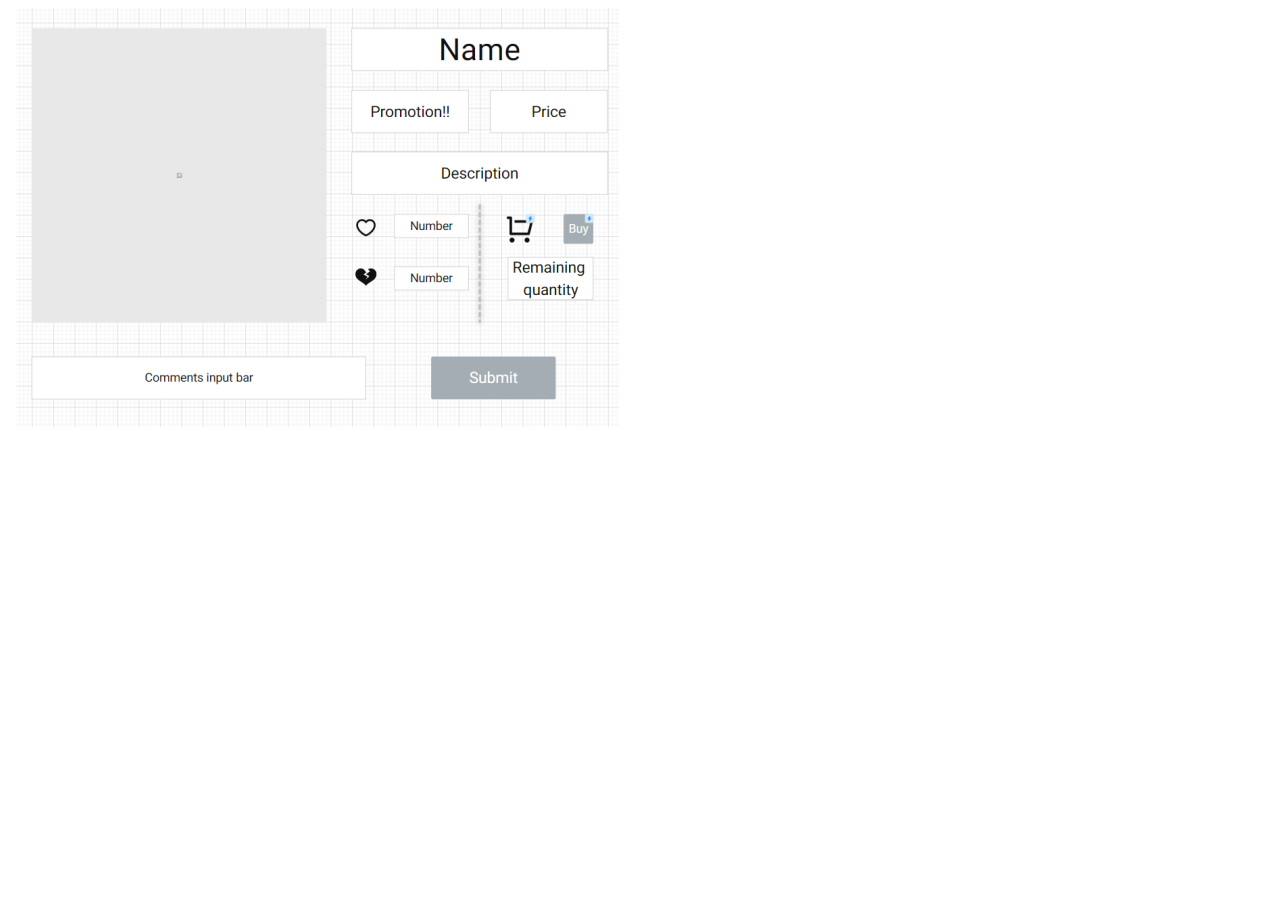
<file: Product page.html>
<!DOCTYPE html>
<html lang="en">

<head>
    <meta charset="UTF-8">
    <meta http-equiv="X-UA-Compatible" content="IE=edge">
    <meta name="viewport" content="width=device-width, initial-scale=1.0">
    <title>Document</title>
</head>

<body>
    <img src="1683042414432.jpg" alt="图片">
</body>

</html>
</file>
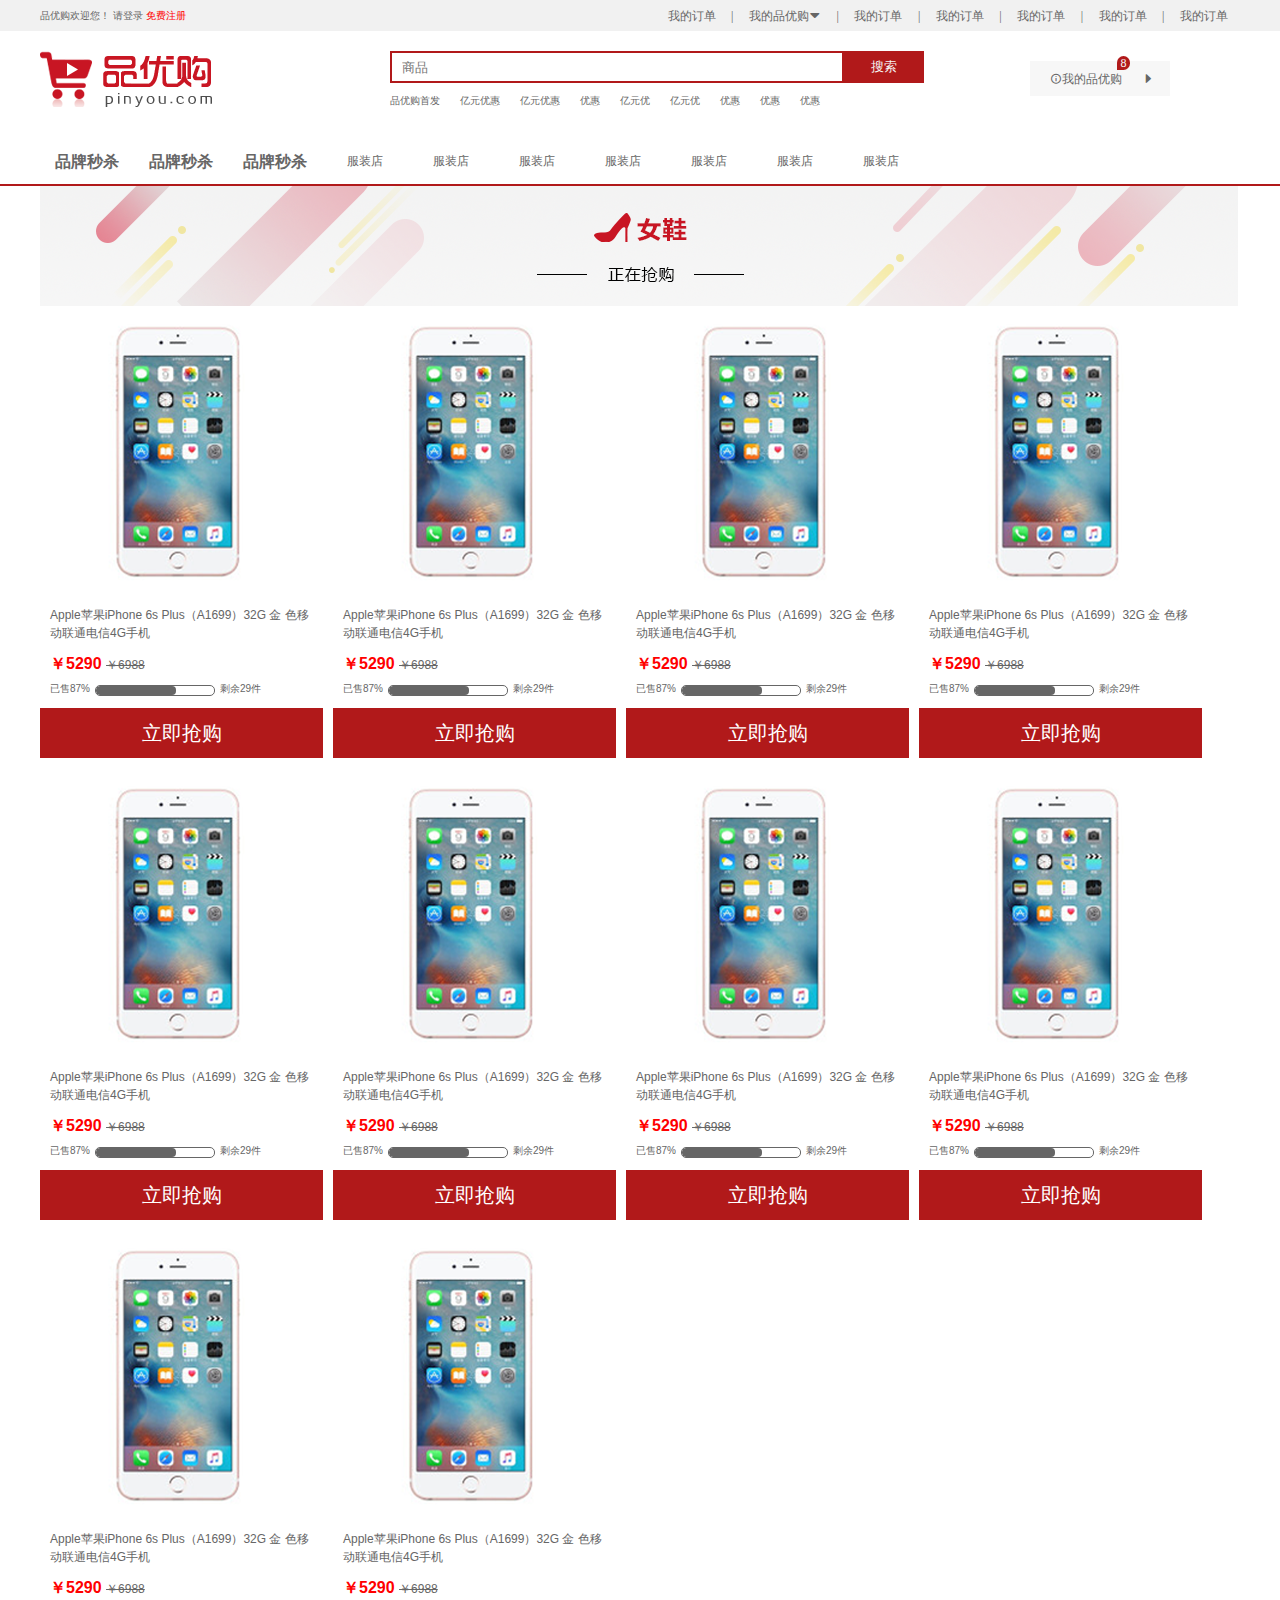
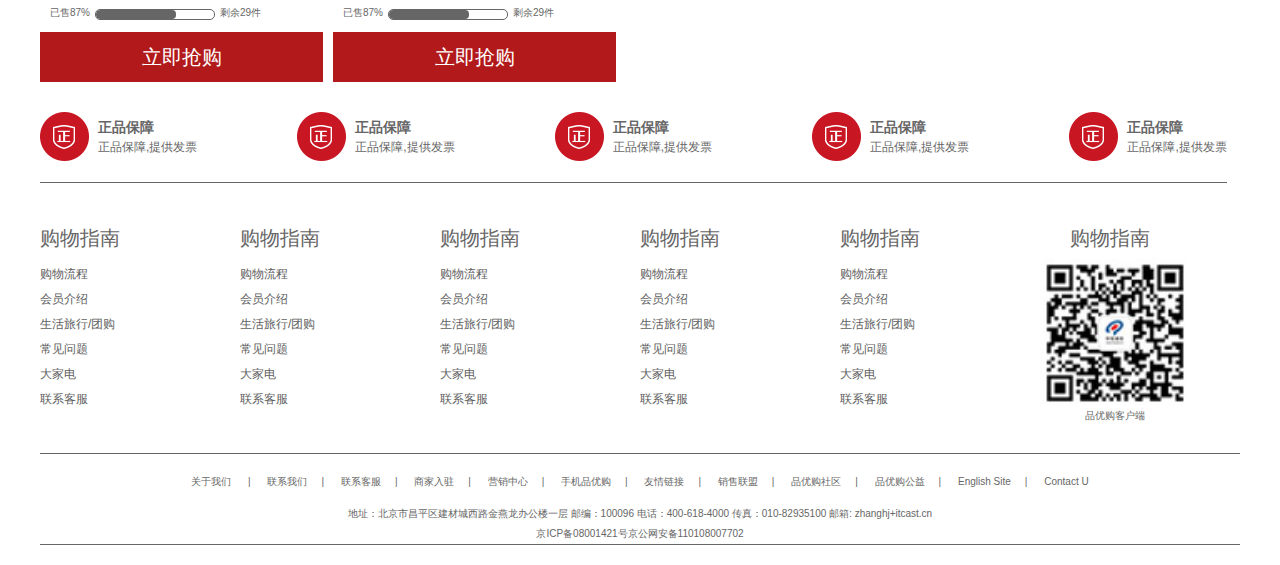
<file: Html/food.html>
<!DOCTYPE html>
<html lang="en">

<head>
    <meta charset="UTF-8">
    <meta http-equiv="X-UA-Compatible" content="IE=edge">
    <meta name="viewport" content="width=device-width, initial-scale=1.0">
    <title>Document</title>
    <link rel="stylesheet" href="../icon/font/iconfont.css">

    <!-- 引入基本样式 -->
    <link rel="stylesheet" href="../css/base.css">
    <!-- <link rel="stylesheet" href="css/normalize.css"> -->

    <!-- 引入普通样式 -->
    <link rel="stylesheet" href="../css/common.css">
    <link rel="stylesheet" href="../css/food.css">
</head>

<body>
    <section class="shortcut ">
        <div class="w">
            <div class="left_shortcut">
                <span>品优购欢迎您！</span>
                <a href="Login.html" target="_blank">请登录</a>
                <a href="Regest.html" target="_blank" style="color: red;">免费注册</a>
            </div>
            <div class="right_shortcut iconfont">
                <ul>
                    <li>
                        <a href="#">我的订单</a>
                    </li>
                    <i class="line">|</i>
                    <li>
                        <a href="#">我的品优购</a>
                        <ul class="two_title">
                            <li><a href="#">我是二级标题</a></li>
                            <li><a href="#">我是二级标题</a></li>
                            <li><a href="#">我是二级标题</a></li>
                        </ul>
                    </li>
                    <i class="line">|</i>
                    <li>
                        <a href="#">我的订单</a>
                    </li>

                    <i class="line">|
                    </i>

                    <li>
                        <a href="#">我的订单</a>

                    </li>

                    <i class="line">|
                    </i>

                    <li>
                        <a href="#">我的订单</a>
                    </li>

                    <i class="line">|
                    </i>

                    <li>
                        <a href="#">我的订单</a>
                    </li>

                    <i class="line">|
                    </i>

                    <li>
                        <a href="#">我的订单</a>
                    </li>


                </ul>
            </div>
        </div>
    </section>

    <!-- header头部模块 -->
    <header class="header w">
        <figure class="header_logo">
            <a href="#" target="_blank"><img src="../Image/logo.png" alt="评优狗商城" title="评优狗商城"></a>
        </figure>
        <div class="search">
            <input type="text" name="search" id="search" placeholder="商品">
            <button type="submit">搜索</button>
            <div class="user_collect">
                <ul>
                    <li><a href="#" style="font-size: 10px;">品优购首发</a></li>
                    <li><a href="#">亿元优惠</a></li>
                    <li><a href="#">亿元优惠</a></li>
                    <li><a href="#">优惠</a></li>
                    <li><a href="#">亿元优</a></li>
                    <li><a href="#">亿元优</a></li>
                    <li><a href="#">优惠</a></li>
                    <li><a href="#">优惠</a></li>
                    <li><a href="#">优惠</a></li>
                </ul>
            </div>
        </div>
        <div class="myCar iconfont">
            <span>我的品优购</span>
            <i>8</i>
        </div>
        </div>

    </header>

    <!-- Nav部分 -->
    <nav>
        <div class="w">
            <div class="all_count iconfont">
                <ul>
                    <li><a href="#">品牌秒杀</a></li>
                    <li><a href="#">品牌秒杀</a></li>
                    <li><a href="#">品牌秒杀</a></li>
                </ul>

            </div>
            <div class="navitems">
                <ul>
                    <li><a href="#">服装店</a></li>
                    <li><a href="#">服装店</a></li>
                    <li><a href="#">服装店</a></li>
                    <li><a href="#">服装店</a></li>
                    <li><a href="#">服装店</a></li>
                    <li><a href="#">服装店</a></li>
                    <li><a href="#">服装店</a></li>
                </ul>
            </div>
        </div>
    </nav>

    <!-- 正文部分 -->
    <div class="w mrs_shoe">
        <figure class="mrs_img">
            <img src="../Image/132_03.png" alt="鞋子">
        </figure>
        <div class="food_bg">
            <ul class="food_1 clearfix">
                <li>
                    <img src="../Image/图层7.png" alt="">
                    <h3>Apple苹果iPhone 6s Plus（A1699）32G 金 色移动联通电信4G手机</h3>
                    <h4>￥5290 <span>￥6988</span></h4>
                    <div class="text_trform">
                        <span>已售87%</span>
                        <!-- 过渡动画 -->
                        <div class="tranform_box">
                            <div class="line-throu"></div>
                        </div>
                        <span>剩余29件</span>
                    </div>
                    <button>立即抢购</button>

                </li>
                <li>
                    <img src="../Image/图层7.png" alt="">
                    <h3>Apple苹果iPhone 6s Plus（A1699）32G 金 色移动联通电信4G手机</h3>
                    <h4>￥5290 <span>￥6988</span></h4>
                    <div class="text_trform">
                        <span>已售87%</span>
                        <!-- 过渡动画 -->
                        <div class="tranform_box">
                            <div class="line-throu"></div>
                        </div>
                        <span>剩余29件</span>
                    </div>
                    <button>立即抢购</button>

                </li>
                <li>
                    <img src="../Image/图层7.png" alt="">
                    <h3>Apple苹果iPhone 6s Plus（A1699）32G 金 色移动联通电信4G手机</h3>
                    <h4>￥5290 <span>￥6988</span></h4>
                    <div class="text_trform">
                        <span>已售87%</span>
                        <!-- 过渡动画 -->
                        <div class="tranform_box">
                            <div class="line-throu"></div>
                        </div>
                        <span>剩余29件</span>
                    </div>
                    <button>立即抢购</button>

                </li>
                <li>
                    <img src="../Image/图层7.png" alt="">
                    <h3>Apple苹果iPhone 6s Plus（A1699）32G 金 色移动联通电信4G手机</h3>
                    <h4>￥5290 <span>￥6988</span></h4>
                    <div class="text_trform">
                        <span>已售87%</span>
                        <!-- 过渡动画 -->
                        <div class="tranform_box">
                            <div class="line-throu"></div>
                        </div>
                        <span>剩余29件</span>
                    </div>
                    <button>立即抢购</button>

                </li>
                <li>
                    <img src="../Image/图层7.png" alt="">
                    <h3>Apple苹果iPhone 6s Plus（A1699）32G 金 色移动联通电信4G手机</h3>
                    <h4>￥5290 <span>￥6988</span></h4>
                    <div class="text_trform">
                        <span>已售87%</span>
                        <!-- 过渡动画 -->
                        <div class="tranform_box">
                            <div class="line-throu"></div>
                        </div>
                        <span>剩余29件</span>
                    </div>
                    <button>立即抢购</button>

                </li>
                <li>
                    <img src="../Image/图层7.png" alt="">
                    <h3>Apple苹果iPhone 6s Plus（A1699）32G 金 色移动联通电信4G手机</h3>
                    <h4>￥5290 <span>￥6988</span></h4>
                    <div class="text_trform">
                        <span>已售87%</span>
                        <!-- 过渡动画 -->
                        <div class="tranform_box">
                            <div class="line-throu"></div>
                        </div>
                        <span>剩余29件</span>
                    </div>
                    <button>立即抢购</button>

                </li>
                <li>
                    <img src="../Image/图层7.png" alt="">
                    <h3>Apple苹果iPhone 6s Plus（A1699）32G 金 色移动联通电信4G手机</h3>
                    <h4>￥5290 <span>￥6988</span></h4>
                    <div class="text_trform">
                        <span>已售87%</span>
                        <!-- 过渡动画 -->
                        <div class="tranform_box">
                            <div class="line-throu"></div>
                        </div>
                        <span>剩余29件</span>
                    </div>
                    <button>立即抢购</button>

                </li>
                <li>
                    <img src="../Image/图层7.png" alt="">
                    <h3>Apple苹果iPhone 6s Plus（A1699）32G 金 色移动联通电信4G手机</h3>
                    <h4>￥5290 <span>￥6988</span></h4>
                    <div class="text_trform">
                        <span>已售87%</span>
                        <!-- 过渡动画 -->
                        <div class="tranform_box">
                            <div class="line-throu"></div>
                        </div>
                        <span>剩余29件</span>
                    </div>
                    <button>立即抢购</button>

                </li>
                <li>
                    <img src="../Image/图层7.png" alt="">
                    <h3>Apple苹果iPhone 6s Plus（A1699）32G 金 色移动联通电信4G手机</h3>
                    <h4>￥5290 <span>￥6988</span></h4>
                    <div class="text_trform">
                        <span>已售87%</span>
                        <!-- 过渡动画 -->
                        <div class="tranform_box">
                            <div class="line-throu"></div>
                        </div>
                        <span>剩余29件</span>
                    </div>
                    <button>立即抢购</button>

                </li>
                <li>
                    <img src="../Image/图层7.png" alt="">
                    <h3>Apple苹果iPhone 6s Plus（A1699）32G 金 色移动联通电信4G手机</h3>
                    <h4>￥5290 <span>￥6988</span></h4>
                    <div class="text_trform">
                        <span>已售87%</span>
                        <!-- 过渡动画 -->
                        <div class="tranform_box">
                            <div class="line-throu"></div>
                        </div>
                        <span>剩余29件</span>
                    </div>
                    <button>立即抢购</button>

                </li>

            </ul>
        </div>

    </div>
    <!-- 页脚 -->
    <footer class="footer">
        <div class="w">
            <div class="mod_service">
                <ul>
                    <li>
                        <h5></h5>
                        <div class="text">
                            <h3>正品保障</h3>
                            <p>正品保障,提供发票</p>
                        </div>
                    </li>
                    <li>
                        <h5></h5>
                        <div class="text">
                            <h3>正品保障</h3>
                            <p>正品保障,提供发票</p>
                        </div>
                    </li>
                    <li>
                        <h5></h5>
                        <div class="text">
                            <h3>正品保障</h3>
                            <p>正品保障,提供发票</p>
                        </div>
                    </li>
                    <li>
                        <h5></h5>
                        <div class="text">
                            <h3>正品保障</h3>
                            <p>正品保障,提供发票</p>
                        </div>
                    </li>
                    <li>
                        <h5></h5>
                        <div class="text">
                            <h3>正品保障</h3>
                            <p>正品保障,提供发票</p>
                        </div>
                    </li>
                </ul>
            </div>
            <div class="fotter-lines clearfix">
                <dl>
                    <dt>购物指南</dt>
                    <dd><a href="#">购物流程</a></dd>
                    <dd><a href="#">会员介绍</a></dd>
                    <dd><a href="#">生活旅行/团购</a></dd>
                    <dd><a href="#">常见问题</a></dd>
                    <dd><a href="#">大家电</a></dd>
                    <dd><a href="#">联系客服</a></dd>
                </dl>
                <dl>
                    <dt>购物指南</dt>
                    <dd><a href="#">购物流程</a></dd>
                    <dd><a href="#">会员介绍</a></dd>
                    <dd><a href="#">生活旅行/团购</a></dd>
                    <dd><a href="#">常见问题</a></dd>
                    <dd><a href="#">大家电</a></dd>
                    <dd><a href="#">联系客服</a></dd>
                </dl>
                <dl>
                    <dt>购物指南</dt>
                    <dd><a href="#">购物流程</a></dd>
                    <dd><a href="#">会员介绍</a></dd>
                    <dd><a href="#">生活旅行/团购</a></dd>
                    <dd><a href="#">常见问题</a></dd>
                    <dd><a href="#">大家电</a></dd>
                    <dd><a href="#">联系客服</a></dd>
                </dl>
                <dl>
                    <dt>购物指南</dt>
                    <dd><a href="#">购物流程</a></dd>
                    <dd><a href="#">会员介绍</a></dd>
                    <dd><a href="#">生活旅行/团购</a></dd>
                    <dd><a href="#">常见问题</a></dd>
                    <dd><a href="#">大家电</a></dd>
                    <dd><a href="#">联系客服</a></dd>
                </dl>
                <dl>
                    <dt>购物指南</dt>
                    <dd><a href="#">购物流程</a></dd>
                    <dd><a href="#">会员介绍</a></dd>
                    <dd><a href="#">生活旅行/团购</a></dd>
                    <dd><a href="#">常见问题</a></dd>
                    <dd><a href="#">大家电</a></dd>
                    <dd><a href="#">联系客服</a></dd>
                </dl>
                <dl>
                    <dt>购物指南</dt>
                    <dd>
                        <figure class="foee">
                            <img src="../Image/wx_cz.jpg" alt="">
                            <fieldset>品优购客户端</fieldset>
                        </figure>
                    </dd>
                </dl>

            </div>
        </div>
        <div class="w mod_copyright">
            <div class="top">
                <a href="#">关于我们</a> |
                <a href="#">联系我们</a>|
                <a href="#">联系客服</a>|
                <a href="#">商家入驻</a>|
                <a href="#">营销中心</a>|
                <a href="#">手机品优购</a>|
                <a href="#">友情链接</a>|
                <a href="#">销售联盟</a>|
                <a href="#">品优购社区</a>|
                <a href="#">品优购公益</a>|
                <a href="#">English Site</a>|
                <a href="#">Contact U</a>
            </div>
            <div class="w bottom">
                <p>地址：北京市昌平区建材城西路金燕龙办公楼一层 邮编：100096 电话：400-618-4000 传真：010-82935100 邮箱: zhanghj+itcast.cn<br> 京ICP备08001421号京公网安备110108007702
                </p>
            </div>
        </div>
    </footer>
</body>

</html>
</file>
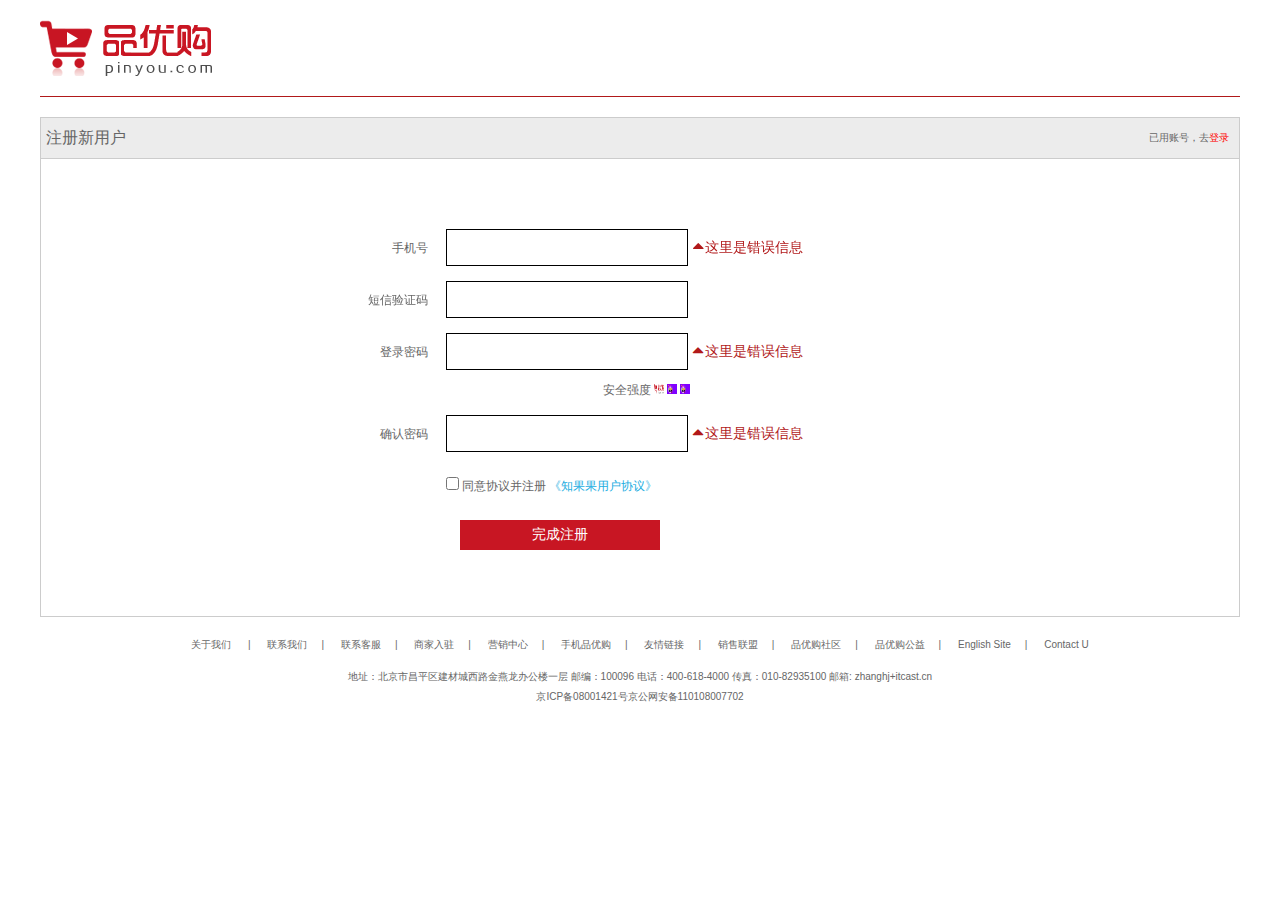
<file: Html/Regest.html>
<!DOCTYPE html>
<html lang="en">

<head>
    <meta charset="UTF-8">
    <meta http-equiv="X-UA-Compatible" content="IE=edge">
    <meta name="viewport" content="width=device-width, initial-scale=1.0">
    <title>品优购注册</title>
    <link rel="shortcut icon" href="../favicon.ico" type="image/x-icon">
    <link rel="stylesheet" href="../icon/font/iconfont.css">

    <link rel="stylesheet" href="../css/base.css">
    <!-- <link rel="stylesheet" href="css/common.css"> -->
    <link rel="stylesheet" href="../css/Regest.css">

</head>

<body>
    <header class="header w">
        <figure>
            <a href="index.html">
                <img src="../Image/logo.png" alt="Logo">
            </a>
        </figure>
    </header>

    <div class="regest w">
        <div class="reg_nav">
            <h3>注册新用户
                <div class="deng">
                    <span>已用账号，去<a href="Login.html" target="_blank">登录</a></span>
                </div>
            </h3>

        </div>

        <div class="refome ">
            <form action="#" method="get">
                <div class="refome_center iconfont">
                    <ul>
                        <li><label for="Tel">手机号</label>
                            <input type="text" name="Tel" id="Tel" required='required' autofocus="autofocus" autocomplete="on">
                            <em class="cuowu">这里是错误信息</em>
                        </li>

                        <li><label for="card">短信验证码</label>
                            <input type="text" name="card" id="card">
                        </li>
                        <li><label for="Tel">登录密码</label>
                            <input type="text" name="password" id="password">
                            <em class="cuowu">这里是错误信息</em>
                        </li>
                        <div class="safe">安全强度
                            <img src="../Image/logo.png" alt="">
                            <img src="../Image/loginbg.png" alt="">
                            <img src="../Image/loginbg.png" alt="">

                        </div>
                        <li><label for="Tel">确认密码</label>
                            <input type="text" name="password_true" id="password_true">
                            <em class="cuowu">这里是错误信息</em>
                        </li>
                        <!-- <li> -->
                        <!-- <label for="">#</label> -->
                        <div class="agree">
                            <input type="checkbox"> 同意协议并注册 <a href="#" target="_blank">《知果果用户协议》</a>
                        </div>
                        <!-- </li> -->

                    </ul>
                    <div class="btn-regist">
                        <input type="submit" value="完成注册">
                    </div>
                </div>
            </form>
        </div>
    </div>
    <div class="w mod_copyright">
        <div class="top">
            <a href="#">关于我们</a> |
            <a href="#">联系我们</a>|
            <a href="#">联系客服</a>|
            <a href="#">商家入驻</a>|
            <a href="#">营销中心</a>|
            <a href="#">手机品优购</a>|
            <a href="#">友情链接</a>|
            <a href="#">销售联盟</a>|
            <a href="#">品优购社区</a>|
            <a href="#">品优购公益</a>|
            <a href="#">English Site</a>|
            <a href="#">Contact U</a>
        </div>
        <div class="w bottom">
            <p>地址：北京市昌平区建材城西路金燕龙办公楼一层 邮编：100096 电话：400-618-4000 传真：010-82935100 邮箱: zhanghj+itcast.cn<br> 京ICP备08001421号京公网安备110108007702
            </p>
        </div>
    </div>
</body>

</html>
</file>
<file: icon/font/iconfont.css>
@font-face {
    font-family: "iconfont";
    /* Project id  */
    src: url('iconfont.ttf?t=1672214092275') format('truetype');
}

.iconfont {
    font-family: "iconfont" !important;
    font-size: 12px;
    font-style: normal;
    -webkit-font-smoothing: antialiased;
    -moz-osx-font-smoothing: grayscale;
}

.icon-arrow-up-filling:before {
    content: "\e688";
}

.icon-arrow-down-filling:before {
    content: "\e689";
}

.icon-arrow-left-filling:before {
    content: "\e68a";
}

.icon-arrow-right-filling:before {
    content: "\e68b";
}

.icon-compare_arrows:before {
    content: "\e601";
}

.icon-arrow_back:before {
    content: "\e602";
}

.icon-add:before {
    content: "\e603";
}

.icon-filter_list:before {
    content: "\e604";
}

.icon-info:before {
    content: "\e605";
}

.icon-file_download:before {
    content: "\e606";
}

.icon-edit:before {
    content: "\e607";
}

.icon-arrow_drop_up:before {
    content: "\e608";
}

.icon-fit_screen:before {
    content: "\e609";
}

.icon-arrow_right:before {
    content: "\e60a";
}

.icon-keyboard_arrow_down:before {
    content: "\e60b";
}

.icon-close_fullscreen:before {
    content: "\e60c";
}

.icon-add_to_photos:before {
    content: "\e60d";
}

.icon-folder:before {
    content: "\e60e";
}

.icon-person_add:before {
    content: "\e60f";
}

.icon-more_vert:before {
    content: "\e610";
}

.icon-remove:before {
    content: "\e611";
}

.icon-close:before {
    content: "\e612";
}

.icon-logout:before {
    content: "\e613";
}

.icon-arrow_drop_down:before {
    content: "\e614";
}

.icon-delete:before {
    content: "\e615";
}

.icon-person:before {
    content: "\e616";
}

.icon-check_box_outline_blank:before {
    content: "\e617";
}

.icon-calendar_today:before {
    content: "\e618";
}

.icon-a-1_1:before {
    content: "\e619";
}

.icon-drag_indicator:before {
    content: "\e61a";
}

.icon-more_horiz:before {
    content: "\e61b";
}

.icon-open_in_full:before {
    content: "\e61c";
}

.icon-control_point_duplicate:before {
    content: "\e61d";
}

.icon-list_view:before {
    content: "\e61e";
}

.icon-arrow_left:before {
    content: "\e61f";
}

.icon-refresh:before {
    content: "\e620";
}

.icon-check:before {
    content: "\e621";
}

.icon-card_view:before {
    content: "\e622";
}

.icon-rotate_90_degrees_ccw:before {
    content: "\e623";
}

.icon-contacts:before {
    content: "\e624";
}

.icon-archive:before {
    content: "\e625";
}

.icon-menu:before {
    content: "\e626";
}

.icon-keyboard_arrow_right:before {
    content: "\e627";
}

.icon-notifications:before {
    content: "\e628";
}

.icon-keyboard_arrow_up:before {
    content: "\e629";
}

.icon-save:before {
    content: "\e62a";
}

.icon-search:before {
    content: "\e62b";
}

.icon-timer:before {
    content: "\e62c";
}

.icon-sort:before {
    content: "\e62d";
}
</file>
<file: css/base.css>
/* 把我们所有标签的内外边距清零 */

* {
    margin: 0;
    padding: 0;
    /* css3盒子模型 */
    box-sizing: border-box;
}


/* em 和 i 斜体的文字不倾斜 */

em,
i {
    font-style: normal
}


/* 去掉li 的小圆点 */

li {
    list-style: none
}

img {
    /* border 0 照顾低版本浏览器 如果 图片外面包含了链接会有边框的问题 */
    border: 0;
    /* 取消图片底侧有空白缝隙的问题 */
    vertical-align: middle
}

button {
    /* 当我们鼠标经过button 按钮的时候，鼠标变成小手 */
    cursor: pointer
}

a {
    color: #666;
    text-decoration: none
}

a:hover {
    color: #c81623
}

button,
input {
    /* "\5B8B\4F53" 就是宋体的意思 这样浏览器兼容性比较好 */
    font-family: Microsoft YaHei, Heiti SC, tahoma, arial, Hiragino Sans GB, "\5B8B\4F53", sans-serif;
    /* 默认有灰色边框我们需要手动去掉 */
    border: 0;
    outline: none;
}

body {
    /* CSS3 抗锯齿形 让文字显示的更加清晰 */
    -webkit-font-smoothing: antialiased;
    background-color: #fff;
    font: 10px/1.5 Microsoft YaHei, Heiti SC, tahoma, arial, Hiragino Sans GB, "\5B8B\4F53", sans-serif;
    color: #666
}

.hide,
.none {
    display: none
}


/* 清除浮动 */

.clearfix:after {
    visibility: hidden;
    clear: both;
    display: block;
    content: ".";
    height: 0
}

.clearfix {
    *zoom: 1
}
</file>
<file: css/common.css>
.w {
    width: 1200px;
    margin: 0 auto;
}

.ad {
    position: fixed;
    width: 100px;
    height: 100px;
    top: 186px;
    left: 50%;
    margin-left: -705px;
    background-color: #b1191a;
}


/* 头部快捷栏开始制作 */


/* 二级标题 */

.right_shortcut ul li {
    position: relative;
}

.right_shortcut ul li .two_title {
    position: absolute;
    overflow: hidden;
    background-color: rgba(0, 0, 0, 0.105);
    height: 0px;
    transition: all 1s;
}

.right_shortcut ul li:hover .two_title {
    height: 100px;
}

.right_shortcut ul li:hover .two_title li {
    border-bottom: 1px solid rgba(51, 143, 210, 0.511);
    /* background-color: #666; */
}

.two_title li a {
    color: rgb(6, 6, 255);
}

.right_shortcut ul li:nth-of-type(2) ul li a::after {
    font-size: 12px;
    content: "";
}

.shortcut {
    height: 31px;
    line-height: 31px;
    background-color: #f1f1f1;
}


/* 添加浮动 */

.left_shortcut {
    float: left;
}

.right_shortcut {
    float: right;
}

ul,
li {
    float: left;
}


/* a标签设置为块元素 */

.right_shortcut ul a {
    display: block;
    height: 31px;
    padding: 0 12px;
}


/* 添加竖线 */

.line {
    float: left;
    padding: 0 3.5px;
}


/* 添加字体 */

.right_shortcut ul li:nth-of-type(2) a::after {
    font-size: 12px;
    content: "\e689";
}


/* 头部快捷栏开始制作End */


/*  header头部模块  */

.header {
    padding: 20px 0;
    height: 105px;
}

figure,
.search {
    float: left;
}

.search {
    margin-left: 175px;
}

.search input {
    padding-left: 10px;
}

.search input {
    width: 454px;
    height: 32px;
    border: 2px solid #b1191a;
}

.search button {
    float: right;
    width: 80px;
    height: 32px;
    color: #f7f7f7;
    background-color: #b1191a;
}

.search .user_collect a {
    display: block;
    padding: 10px 20px 10px 0;
    height: 18px;
    font-size: 10px !important;
    /* width: 40px; */
}

.myCar {
    position: relative;
    float: right;
    width: 140px;
    height: 35px;
    margin: 10px 70px 10px 0;
    line-height: 35px;
    background-color: #f7f7f7;
}

.myCar span::before {
    margin-left: 20px;
    content: '\e605';
}

.myCar span::after {
    margin-left: 20px;
    content: '\e68b';
}

.myCar i {
    position: absolute;
    height: 14px;
    background-color: #b1191a;
    line-height: 10px;
    top: -5px;
    right: 40px;
    padding: 2px 3.5px;
    border-radius: 7px 7px 7px 0;
    color: #f7f7f7;
}


/* Nav */

nav {
    height: 50px;
    border-bottom: 2px solid #b1191a;
}

.all_count {
    /* width: 210px; */
    height: 50px;
    color: #f7f7f7;
}

.dt {
    width: 100%;
    height: 100%;
    background-color: #b1191a;
}

.dt h3 {
    font-size: 16px;
    font-weight: 400;
    text-align: center;
    line-height: 50px;
}

.all_count,
.navitems {
    float: left;
}

.all_count .dd {
    width: 210px;
}

.dd ul li a {
    line-height: 42px;
    display: block;
    width: 210px;
    height: 42px;
    background-color: #c81623;
    color: #ffffff;
    font-size: 16px;
    padding-left: 10px;
}

.dd ul li a::after {
    margin-left: 100px;
    content: '\e68b';
}

.dd ul li a:hover {
    color: red;
    background-color: #fff;
}

.navitems a {
    display: block;
    height: 50px;
    font-size: 12px;
    padding: 0 25px;
    line-height: 50px;
}

.focurs img {
    margin: 10px 10px 10px 219px;
    float: left;
    height: 452px;
}

.newflash {
    float: right;
    width: 254px;
    border: 1px solid;
    margin-top: 10px;
    text-align: center;
}

.newflash .new_fast {
    width: 100%;
    height: 168px;
    background-color: rgb(255, 255, 255);
    border-bottom: 1px solid;
}

.fast_title {
    border-bottom: 1px dashed rgba(57, 53, 53, .5);
    padding: 5px 10px;
    height: 40px;
}

.fast_title h3 {
    font-size: 16px;
    float: left;
}

.fast_title span {
    line-height: 25px;
    font-size: 12px;
    float: right;
}

.fast_title span a::after {
    content: '\e68b';
}

.fast_content {
    padding: 0px 10px;
}

.fast_content span {
    font-weight: 700;
    font-size: 13px;
}

.fast_content ul li {
    font-size: 12px;
    margin-bottom: 6px;
}

.lifeservice {
    margin-bottom: 5px;
}

.lifeservice ul li {
    float: left;
    width: 25%;
    height: 67px;
    background-color: #f1f1f1;
    /* border: 1px solid red; */
    border-right: 1px solid;
    border-bottom: 1px solid;
}

.lifeservice ul li:nth-child(4n) {
    /* background-color: #932e2e; */
    border-right: 0px;
}

.lifeservice ul li a i {
    display: inline-block;
    margin: 10px 0px 0px 0px;
    width: 24px;
    height: 28px;
    background: url(../Image/icons.png) -16px -14px;
}

.newflash .upload img {
    width: 100%;
}


/* 模块 */


/* 
.recom {
    height: 163px;
    margin-top: 12px;
    background-color: #ebebeb;
} */

.recome {
    float: left;
    width: 205px;
    height: 163px;
    background-color: #b1191a;
}

.recome_bd ul li {
    width: 248px;
}


/* <!-- 家用电器 --> */

.box_hd {
    height: 30px;
    border-bottom: 2px solid #ffc0cb;
}

.floor {
    margin-top: 50px;
}

.w .box_hd h3 {
    float: left;
    font-size: 18px;
    color: #c81623;
    font-weight: 400;
}

.floor .right,
.floor .right a {
    float: right;
    line-height: 30px;
    padding: 0 15px;
}

.box_bd .left_box_bd {
    float: left;
    width: 212px;
    height: 361px;
    background-color: #f9f9f9;
    text-align: center;
}

.left_box_bd li {
    display: inline-block;
    width: 90px;
    height: 34px;
    border-bottom: 1px solid #8080803d;
    margin-left: 8px;
    text-align: center;
    line-height: 34px;
}

.TV img {
    margin-top: 20px;
}

.right_list_item {
    border-bottom: 1px solid;
}

.right_box_bd {
    height: 361px;
}

.right_box_bd ul li {
    width: 247px;
    height: 361px;
    background-color: #ffc0cb;
    border-right: 1px solid rgba(102, 102, 102, 0.41);
}

.right_box_bd img {
    width: 100%;
    height: 100%;
}


/*  */

.box1 {
    width: 100%;
    height: calc(362px / 2);
}

.box1 img,
.box2 img {
    width: 100%;
    height: 180px;
}

.box2 {
    height: calc(362px / 2);
}


/*  */

.float-left-1 {
    height: 100px;
}

.float-left a {
    display: block;
}

.float-left a:hover {
    color: #666;
}

.float-left-1 a {
    border-bottom: 1px solid;
}

.float-left-last a img {
    width: 100%;
}

.footer .mod_service {
    height: 80px;
    padding: 20px 0;
    /* background-color: #b1191a; */
}

.mod_service ul {
    border-bottom: 1px solid;
}

.mod_service ul li h5 {
    width: 50px;
    height: 50px;
    background: url(../Image/icons.png) -813px -3px;
}

.mod_service h5 {
    float: left;
}

.mod_service ul li {
    margin: 20px 100px 20px 0px;
}

.mod_service ul li:last-child {
    margin-right: 0;
}

.text {
    float: left;
    margin-left: 8px;
}

.text h3 {
    margin-top: 5px;
    font-size: 14px;
}

.text p {
    font-size: 12px;
}

.fotter-lines {
    border-bottom: 1px solid;
}

.fotter-lines dl {
    float: left;
    width: 200px;
    margin-top: 40px;
}

.fotter-lines dl dd {
    height: 25px;
}

.fotter-lines dt {
    font-size: 20px;
    margin-bottom: 5px;
}

.fotter-lines dl dd a {
    display: inline-block;
    font-size: 12px;
    margin: 7px 0px;
    color: #616161;
}

.fotter-lines dl:last-child dt {
    width: 100px;
    /* text-align: center; */
    margin-left: 30px;
}

.fotter-lines dl:last-child img {
    width: 150px;
    height: 150px;
}

.foee fieldset {
    border: transparent;
    text-align: center;
    margin-bottom: 30px;
}

.mod_copyright {
    text-align: center;
    margin-top: 20px;
    margin-bottom: 20px;
}

.top {
    margin-bottom: 15px;
}

.top a {
    margin: 0 14px;
}

.bottom {
    line-height: 20px;
    border-bottom: 1px solid;
}
</file>
<file: css/food.css>
/* 二级标题结束 */

.all_count ul li {
    /* width: 100px; */
    padding: 0 15px;
    height: 50px;
    /* background-color: aqua; */
    line-height: 50px;
    font-size: 16px;
    font-weight: 700;
}

.food_bg {
    background-color: #f5f5f5;
}

.food_1 li {
    width: 283px;
    /* background-color: aqua; */
    margin-right: 10px;
    margin-bottom: 10px;
    cursor: pointer;
}

.food_1 li img {
    width: 100%;
}

.food_1 li h3 {
    padding: 10px;
    font-weight: 400;
    font-size: 12px;
}

.food_1 li h4 {
    padding: 0 0 5px 10px;
    font-size: 16px;
    color: red;
}

.food_1 li h4 span {
    font-size: 12px;
    text-decoration: line-through;
    color: #666;
    font-weight: 400;
}

.food_1 li:nth-child(4n) {
    margin-right: 0;
}

.text_trform {
    margin-left: 10px;
}

.text_trform span:first-child {
    float: left;
}

.text_trform .tranform_box {
    position: relative;
    float: left;
    margin: 4px 5px;
    width: 120px;
    height: 11px;
    border: 1px solid #666;
    border-radius: 5px;
    overflow: hidden;
    padding: 4px;
}

.text_trform .tranform_box .line-throu {
    position: absolute;
    width: 80px;
    height: 9px;
    border-radius: 4px;
    margin: -4px 0px 0px -4px;
    background-color: #666;
    transition: all 1s;
    z-index: 999;
    top: 4px;
    left: 4px;
}

.food_1 li:hover .text_trform .tranform_box .line-throu {
    width: 100px;
}

.food_1 li:hover {
    border: 1px solid red;
}

.food_1 li button {
    width: 100%;
    height: 50px;
    margin-top: 8px;
    font-size: 20px;
    color: #fff;
    background-color: #b1191a;
}
</file>
<file: css/Regest.css>
.w {
    width: 1200px;
    margin: 0 auto;
}

header {
    padding: 20px 0;
    /* background-color: aqua; */
    border-bottom: 1px solid #b1191a;
}

.regest {
    height: 500px;
    border: 1px solid #ccc;
    margin-top: 20px;
}

.reg_nav {
    background-color: #ececec;
    border-bottom: 1px solid #ccc;
}

.regest .reg_nav h3 .deng {
    float: right;
    font-size: 10px;
    /* background-color: #b1191a; */
}

.regest h3 {
    line-height: 40px;
    font-size: 16px;
    font-weight: 400;
    padding-left: 5px;
}

.regest span a {
    padding-right: 10px;
    color: red;
}

.regest .refome {
    width: 600px;
    margin: 50px auto;
}

.refome .refome_center ul,
li {
    padding: 10px 0 5px 0;
}

.refome_center label {
    display: inline-block;
    width: 88px;
    text-align: right;
}

.refome_center ul li input {
    width: 242px;
    height: 37px;
    line-height: 37px;
    margin-left: 15px;
    border: 1px solid;
    padding-left: 10px;
}

.cuowu {
    color: #b1191a;
    font-size: 14px;
}

.cuowu::before {
    content: '\e688';
}

.safe {
    width: 350px;
    height: 30px;
    line-height: 30px;
    text-align: right;
    /* background-color: #b1191a; */
}

.safe img {
    width: 10px;
    height: 10px;
}

.agree {
    margin-top: 20px;
    padding-left: 106px;
}

.agree input {
    vertical-align: middle;
    margin-bottom: 2px;
}

.agree a {
    color: rgb(27, 173, 225);
}

.btn-regist input {
    width: 200px;
    height: 30px;
    background-color: #c81623;
    font-size: 14px;
    margin: 20px 0 0 120px;
    color: #ffffff;
}

.mod_copyright {
    text-align: center;
    margin-top: 20px;
    margin-bottom: 20px;
}

.top {
    margin-bottom: 15px;
}

.top a {
    margin: 0 14px;
}

.bottom {
    line-height: 20px;
}
</file>
